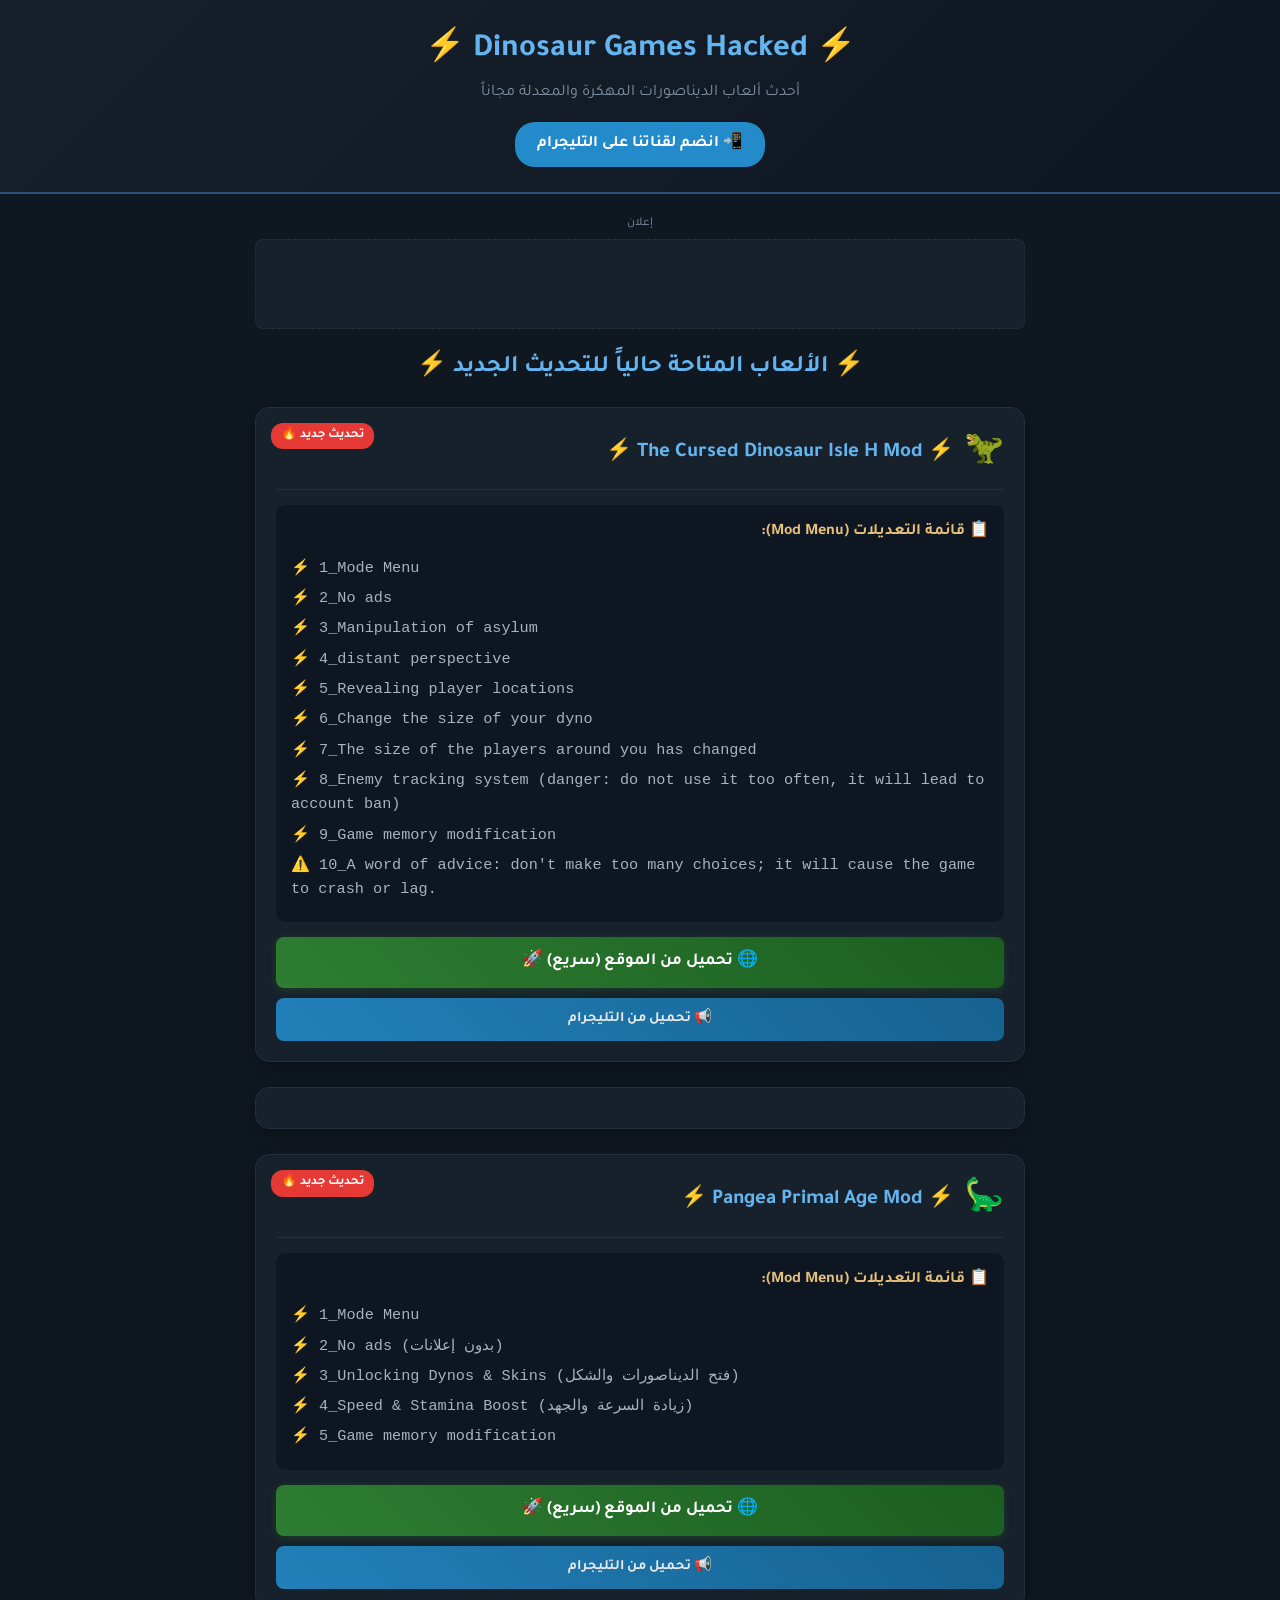
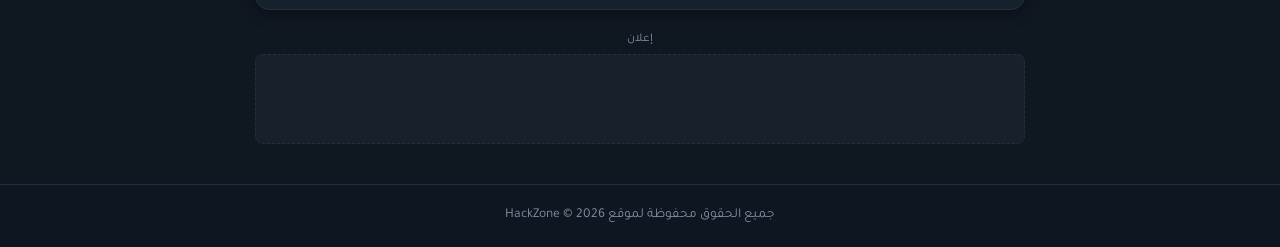
<file: index.html>
<!DOCTYPE html>
<html lang="ar" dir="rtl">
<head>
    <meta charset="UTF-8">
    <meta name="viewport" content="width=device-width, initial-scale=1.0">
    <title>HackZone | Dinosaur Games Hacked</title>
    <link rel="stylesheet" href="style.css">
    <link rel="preconnect" href="https://fonts.googleapis.com">
    <link rel="preconnect" href="https://fonts.gstatic.com" crossorigin>
    <link href="https://fonts.googleapis.com/css2?family=Tajawal:wght@400;700;900&display=swap" rel="stylesheet">
    <style>
        /* تنسيق أزرار التحميل المزدوجة */
        .download-actions {
            display: flex;
            flex-direction: column;
            gap: 10px;
            margin-top: 15px;
        }
        .btn-web {
            background-color: #28a745;
            color: #fff;
            padding: 12px;
            border-radius: 8px;
            text-decoration: none;
            font-weight: bold;
            text-align: center;
            transition: background 0.3s;
        }
        .btn-web:hover {
            background-color: #218838;
        }
        .btn-tg {
            background-color: #0088cc;
            color: #fff;
            padding: 10px;
            border-radius: 8px;
            text-decoration: none;
            font-weight: bold;
            text-align: center;
            font-size: 0.9em;
            transition: background 0.3s;
        }
        .btn-tg:hover {
            background-color: #006699;
        }
    </style>
</head>
<body>

    <!-- إعلان علوي Banner 728x90 -->
    <div class="ad-top-script">
        <script>
          atOptions = {
            'key' : 'c22a0dc8b4b5aeb684d3a26599856e17',
            'format' : 'iframe',
            'height' : 90,
            'width' : 728,
            'params' : {}
          };
        </script>
        <script src="https://www.highperformanceformat.com/c22a0dc8b4b5aeb684d3a26599856e17/invoke.js"></script>
    </div>

    <header>
        <div class="container">
            <div class="logo-placeholder">
                <h1>⚡ Dinosaur Games Hacked ⚡</h1>
                <p>أحدث ألعاب الديناصورات المهكرة والمعدلة مجاناً</p>
            </div>
            <a href="https://t.me/Games_Hacked" class="btn-subscribe" target="_blank">📲 انضم لقناتنا على التليجرام</a>
        </div>
    </header>

    <!-- مساحة إعلانية Banner 728x90 -->
    <div class="ad-container container">
        <p class="ad-label">إعلان</p>
        <div class="ad-box">
            <script>
              atOptions = {
                'key' : 'c22a0dc8b4b5aeb684d3a26599856e17',
                'format' : 'iframe',
                'height' : 90,
                'width' : 728,
                'params' : {}
              };
            </script>
            <script src="https://www.highperformanceformat.com/c22a0dc8b4b5aeb684d3a26599856e17/invoke.js"></script>
        </div>
    </div>

    <main class="container">
        <section>
            <h2 class="section-title">⚡ الألعاب المتاحة حالياً للتحديث الجديد ⚡</h2>
            <div class="games-grid">
                
                <!-- اللعبة الأولى -->
                <div class="game-card">
                    <div class="badge-new">تحديث جديد 🔥</div>
                    <div class="game-header">
                        <span class="game-icon">🦖</span>
                        <h3>⚡ The Cursed Dinosaur Isle H Mod ⚡</h3>
                    </div>
                    
                    <div class="mod-menu-list">
                        <h4>📋 قائمة التعديلات (Mod Menu):</h4>
                        <ul>
                            <li>⚡ 1_Mode Menu</li>
                            <li>⚡ 2_No ads</li>
                            <li>⚡ 3_Manipulation of asylum</li>
                            <li>⚡ 4_distant perspective</li>
                            <li>⚡ 5_Revealing player locations</li>
                            <li>⚡ 6_Change the size of your dyno</li>
                            <li>⚡ 7_The size of the players around you has changed</li>
                            <li>⚡ 8_Enemy tracking system (danger: do not use it too often, it will lead to account ban)</li>
                            <li>⚡ 9_Game memory modification</li>
                            <li>⚠️ 10_A word of advice: don't make too many choices; it will cause the game to crash or lag.</li>
                        </ul>
                    </div>

                    <!-- أزرار التحميل المزدوجة -->
                    <div class="download-actions">
                        <a href="download.html?game=cursed_isle" class="btn-web">🌐 تحميل من الموقع (سريع) 🚀</a>
                        <a href="https://t.me/Games_Hacked" class="btn-tg" target="_blank">📢 تحميل من التليجرام</a>
                    </div>
                </div>

                <!-- إعلان Native Banner وسط الألعاب -->
                <div class="game-card ad-native-card">
                    <script async="async" data-cfasync="false" src="https://bogavoidmemorize.com/5aa4471596824f13bbade65ef0f45c7b/invoke.js"></script>
                    <div id="container-5aa4471596824f13bbade65ef0f45c7b"></div>
                </div>

                <!-- اللعبة الثانية -->
                <div class="game-card">
                    <div class="badge-new">تحديث جديد 🔥</div>
                    <div class="game-header">
                        <span class="game-icon">🦕</span>
                        <h3>⚡ Pangea Primal Age Mod ⚡</h3>
                    </div>
                    
                    <div class="mod-menu-list">
                        <h4>📋 قائمة التعديلات (Mod Menu):</h4>
                        <ul>
                            <li>⚡ 1_Mode Menu</li>
                            <li>⚡ 2_No ads (بدون إعلانات)</li>
                            <li>⚡ 3_Unlocking Dynos & Skins (فتح الديناصورات والشكل)</li>
                            <li>⚡ 4_Speed & Stamina Boost (زيادة السرعة والجهد)</li>
                            <li>⚡ 5_Game memory modification</li>
                        </ul>
                    </div>

                    <!-- أزرار التحميل المزدوجة -->
                    <div class="download-actions">
                        <a href="download.html?game=pangea_primal" class="btn-web">🌐 تحميل من الموقع (سريع) 🚀</a>
                        <a href="https://t.me/Games_Hacked" class="btn-tg" target="_blank">📢 تحميل من التليجرام</a>
                    </div>
                </div>

            </div>
        </section>
    </main>

    <!-- مساحة إعلانية سفلية Banner 728x90 -->
    <div class="ad-container container">
        <p class="ad-label">إعلان</p>
        <div class="ad-box">
            <script>
              atOptions = {
                'key' : 'c22a0dc8b4b5aeb684d3a26599856e17',
                'format' : 'iframe',
                'height' : 90,
                'width' : 728,
                'params' : {}
              };
            </script>
            <script src="https://www.highperformanceformat.com/c22a0dc8b4b5aeb684d3a26599856e17/invoke.js"></script>
        </div>
    </div>

    <footer>
        <div class="container">
            <p>جميع الحقوق محفوظة لموقع HackZone &copy; 2026</p>
        </div>
    </footer>

    <!-- إعلانات المنبثقة والبار الاجتماعي (Popunder & Social Bar) -->
    <script src="https://bogavoidmemorize.com/1e/5e/01/1e5e013d59635c6529ec9797b492e062.js"></script>
    <script src="https://bogavoidmemorize.com/76/61/34/76613466f3a8435b71276d6e4513d0c0.js"></script>

</body>
</html>
</file>
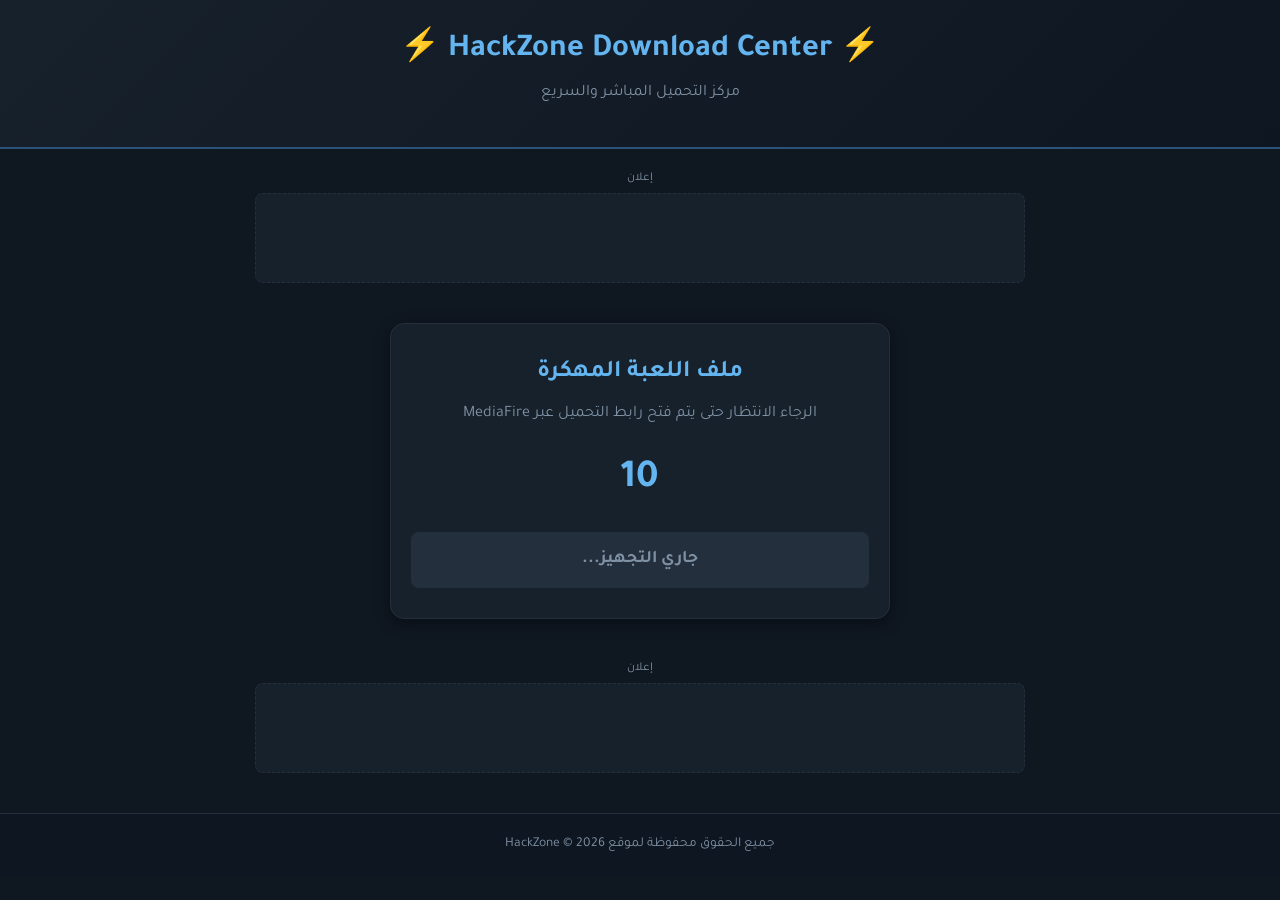
<file: download.html>
<!DOCTYPE html>
<html lang="ar" dir="rtl">
<head>
    <meta charset="UTF-8">
    <meta name="viewport" content="width=device-width, initial-scale=1.0">
    <title>صفحة التحميل المباشر | HackZone</title>
    <link rel="stylesheet" href="style.css">
    <link rel="preconnect" href="https://fonts.googleapis.com">
    <link rel="preconnect" href="https://fonts.gstatic.com" crossorigin>
    <link href="https://fonts.googleapis.com/css2?family=Tajawal:wght@400;700;900&display=swap" rel="stylesheet">
    <style>
        .download-box {
            background-color: #17212b;
            border: 1px solid #242f3d;
            border-radius: 14px;
            padding: 30px 20px;
            text-align: center;
            max-width: 500px;
            margin: 40px auto;
            box-shadow: 0 4px 15px rgba(0,0,0,0.4);
        }
        .timer-circle {
            font-size: 2.5rem;
            font-weight: bold;
            color: #64b5ef;
            margin: 20px 0;
        }
        .btn-final {
            display: inline-block;
            width: 100%;
            background: linear-gradient(45deg, #2e7d32, #1b5e20);
            color: #fff;
            padding: 14px 0;
            border-radius: 8px;
            text-decoration: none;
            font-weight: bold;
            font-size: 1.1rem;
            transition: 0.3s;
        }
        .btn-disabled {
            background: #242f3d !important;
            color: #7f91a4 !important;
            pointer-events: none;
            cursor: not-allowed;
        }
    </style>
</head>
<body>

    <header>
        <div class="container">
            <div class="logo-placeholder">
                <h1>⚡ HackZone Download Center ⚡</h1>
                <p>مركز التحميل المباشر والسريع</p>
            </div>
        </div>
    </header>

    <!-- إعلان علوي Banner -->
    <div class="ad-container container">
        <p class="ad-label">إعلان</p>
        <div class="ad-box">
            <script>
              atOptions = {
                'key' : 'c22a0dc8b4b5aeb684d3a26599856e17',
                'format' : 'iframe',
                'height' : 90,
                'width' : 728,
                'params' : {}
              };
            </script>
            <script src="https://www.highperformanceformat.com/c22a0dc8b4b5aeb684d3a26599856e17/invoke.js"></script>
        </div>
    </div>

    <main class="container">
        <div class="download-box">
            <h2 id="gameTitle" style="color: #64b5ef; margin-bottom: 10px;">جاري تجهيز الرابط...</h2>
            <p style="color: #7f91a4;">الرجاء الانتظار حتى يتم فتح رابط التحميل عبر MediaFire</p>
            
            <div id="timer" class="timer-circle">10</div>

            <a id="downloadBtn" href="#" class="btn-final btn-disabled" target="_blank">جاري التجهيز...</a>
        </div>
    </main>

    <!-- إعلان سفلي Banner -->
    <div class="ad-container container">
        <p class="ad-label">إعلان</p>
        <div class="ad-box">
            <script>
              atOptions = {
                'key' : 'c22a0dc8b4b5aeb684d3a26599856e17',
                'format' : 'iframe',
                'height' : 90,
                'width' : 728,
                'params' : {}
              };
            </script>
            <script src="https://www.highperformanceformat.com/c22a0dc8b4b5aeb684d3a26599856e17/invoke.js"></script>
        </div>
    </div>

    <footer>
        <div class="container">
            <p>جميع الحقوق محفوظة لموقع HackZone &copy; 2026</p>
        </div>
    </footer>

    <script>
        // ضع روابط صفحات ملفاتك على MediaFire هنا بدلاً من الروابط التجريبية
        const gameLinks = {
            'cursed_isle': {
                name: 'The Cursed Dinosaur Isle H Mod',
                url: 'https://www.mediafire.com/file/oatobi5jovubn0p/2_5442664707330711601.apk/file' 
            },
            'pangea_primal': {
                name: 'Pangea Primal Age Mod',
                url: 'https://www.mediafire.com/file/brnr7u02p4izzie/2_5431356603901191343.apk/file' 
            }
        };

        const urlParams = new URLSearchParams(window.location.search);
        const gameKey = urlParams.get('game');
        
        const gameTitleElem = document.getElementById('gameTitle');
        const downloadBtn = document.getElementById('downloadBtn');
        const timerElem = document.getElementById('timer');

        let targetGame = gameLinks[gameKey] || { name: 'ملف اللعبة المهكرة', url: 'https://t.me/Games_Hacked' };
        
        gameTitleElem.textContent = targetGame.name;
        downloadBtn.href = targetGame.url;

        let timeLeft = 10;
        const countdown = setInterval(() => {
            timeLeft--;
            timerElem.textContent = timeLeft;

            if (timeLeft <= 0) {
                clearInterval(countdown);
                timerElem.style.display = 'none';
                downloadBtn.classList.remove('btn-disabled');
                downloadBtn.textContent = '🚀 الانتقال للتحميل من MediaFire';
            }
        }, 1000);
    </script>

    <!-- إعلانات المنبثقة والبار الاجتماعي -->
    <script src="https://bogavoidmemorize.com/1e/5e/01/1e5e013d59635c6529ec9797b492e062.js"></script>
    <script src="https://bogavoidmemorize.com/76/61/34/76613466f3a8435b71276d6e4513d0c0.js"></script>

</body>
</html>
</file>
<file: style.css>
* {
    box-sizing: border-box;
    margin: 0;
    padding: 0;
}

body {
    font-family: 'Tajawal', sans-serif;
    background-color: #0f1721; /* لون قريب من خلفية التليجرام المظلمة */
    color: #ffffff;
    direction: rtl;
    line-height: 1.6;
}

.container {
    max-width: 800px;
    margin: 0 auto;
    padding: 0 15px;
}

/* الهيدر */
header {
    background: linear-gradient(135deg, #17212b, #0e1621);
    padding: 25px 0;
    text-align: center;
    border-bottom: 2px solid #2b5278;
    margin-bottom: 20px;
}

.logo-placeholder h1 {
    font-size: 2rem;
    color: #64b5ef;
    margin-bottom: 5px;
}

.logo-placeholder p {
    color: #7f91a4;
    font-size: 1rem;
    margin-bottom: 15px;
}

.btn-subscribe {
    display: inline-block;
    background-color: #248bca;
    color: #fff;
    padding: 10px 22px;
    border-radius: 20px;
    text-decoration: none;
    font-weight: bold;
    transition: 0.3s;
}

.btn-subscribe:hover {
    background-color: #1c72a7;
}

/* قسم العرض */
.section-title {
    text-align: center;
    font-size: 1.5rem;
    color: #64b5ef;
    margin: 20px 0;
}

.games-grid {
    display: flex;
    flex-direction: column;
    gap: 25px;
}

/* بطاقة اللعبة بنفس نمط منشور التليجرام */
.game-card {
    background-color: #17212b;
    border: 1px solid #242f3d;
    border-radius: 14px;
    padding: 20px;
    position: relative;
    box-shadow: 0 4px 15px rgba(0,0,0,0.3);
}

.badge-new {
    position: absolute;
    top: 15px;
    left: 15px;
    background-color: #e53935;
    color: #fff;
    font-size: 0.8rem;
    padding: 3px 10px;
    border-radius: 12px;
    font-weight: bold;
}

.game-header {
    display: flex;
    align-items: center;
    gap: 10px;
    margin-bottom: 15px;
    border-bottom: 1px solid #242f3d;
    padding-bottom: 10px;
}

.game-icon {
    font-size: 2rem;
}

.game-header h3 {
    font-size: 1.3rem;
    color: #64b5ef;
    direction: ltr;
}

/* قائمة التعديلات Mod Menu */
.mod-menu-list {
    background-color: #0e1621;
    border-radius: 10px;
    padding: 15px;
    margin-bottom: 15px;
    direction: ltr; /* لكي تظهر القائمة باللغة الإنجليزية بشكل مضبوط */
    text-align: left;
}

.mod-menu-list h4 {
    color: #e5c07b;
    margin-bottom: 10px;
    font-size: 1rem;
    direction: rtl;
    text-align: right;
}

.mod-menu-list ul {
    list-style: none;
}

.mod-menu-list li {
    color: #abb2bf;
    font-size: 0.95rem;
    margin-bottom: 6px;
    font-family: monospace, sans-serif;
}

/* قسم أزرار التحميل المزدوجة الجديدة */
.download-actions {
    display: flex;
    flex-direction: column;
    gap: 12px;
    margin-top: 15px;
}

.btn-web {
    display: block;
    width: 100%;
    text-align: center;
    background: linear-gradient(45deg, #2e7d32, #1b5e20);
    color: #ffffff;
    padding: 13px 0;
    border-radius: 8px;
    text-decoration: none;
    font-weight: bold;
    font-size: 1.05rem;
    transition: 0.3s;
    box-shadow: 0 2px 8px rgba(46, 125, 50, 0.3);
}

.btn-web:hover {
    background: linear-gradient(45deg, #388e3c, #2e7d32);
    box-shadow: 0 0 12px rgba(56, 142, 60, 0.5);
}

.btn-tg {
    display: block;
    width: 100%;
    text-align: center;
    background: linear-gradient(45deg, #248bca, #16699a);
    color: #ffffff;
    padding: 10px 0;
    border-radius: 8px;
    text-decoration: none;
    font-weight: bold;
    font-size: 0.95rem;
    transition: 0.3s;
    opacity: 0.9;
}

.btn-tg:hover {
    background: linear-gradient(45deg, #1c72a7, #125177);
    opacity: 1;
}

/* الإعلانات */
.ad-top-script {
    text-align: center;
    overflow: hidden;
}

.ad-container {
    margin: 20px auto;
    text-align: center;
}

.ad-label {
    font-size: 0.75em;
    color: #7f91a4;
    margin-bottom: 5px;
}

.ad-box {
    background-color: #17212b;
    border: 1px dashed #242f3d;
    padding: 10px;
    border-radius: 8px;
    min-height: 90px;
    display: flex;
    align-items: center;
    justify-content: center;
    overflow: hidden;
}

footer {
    text-align: center;
    background-color: #0e1621;
    padding: 20px 0;
    margin-top: 40px;
    border-top: 1px solid #242f3d;
    color: #7f91a4;
    font-size: 0.85rem;
}
</file>
